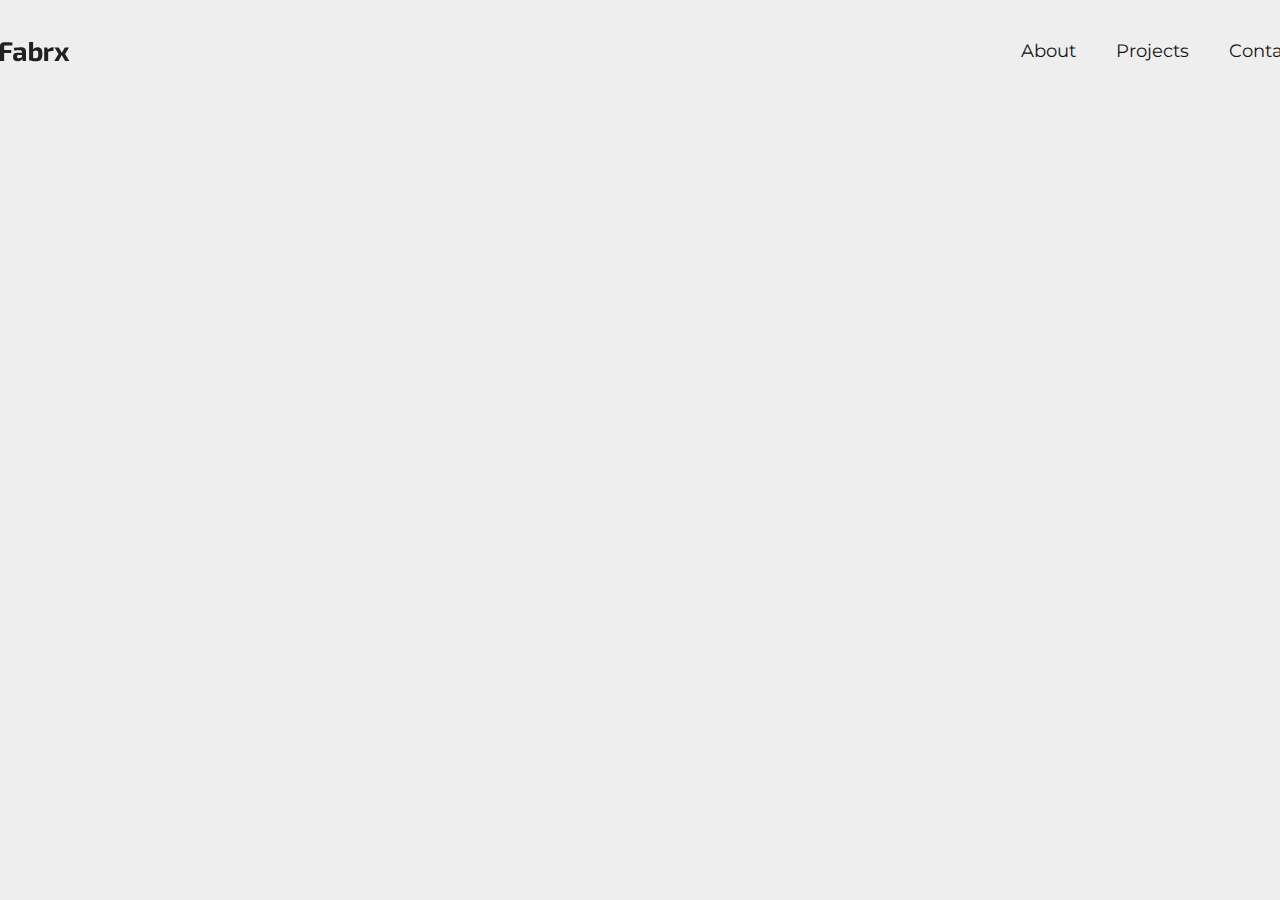
<file: index.html>
<!DOCTYPE html>
<html lang="en">
<head>
    <meta charset="UTF-8">
    <meta name="viewport" content="width=device-width, initial-scale=1.0">
    <link rel="preconnect" href="https://fonts.googleapis.com">
    <link rel="preconnect" href="https://fonts.gstatic.com" crossorigin>
    <link href="https://fonts.googleapis.com/css2?family=Montserrat:ital,wght@0,100..900;1,100..900&family=Open+Sans:ital,wght@0,300..800;1,300..800&display=swap" rel="stylesheet">
    <link rel="stylesheet" href="assets\styles\styles.css">
    <link rel="stylesheet" href="assets/styles/projects.css">
    
    <title>Porfolio</title>
</head>
<body>
    <header class="header">
        <a href="#" class="header-logo"><img src="assets/icons/fabrx-logo.svg" alt="Mako logo"></a>
            <ul class="nav">
                <li><a href="about.html">About</a></li>
                <li><a href="projects.html">Projects</a></li>
                <li><a href="contact.html">Contact</a></li>
            </ul>
    </header>

</body>
</html>
</file>
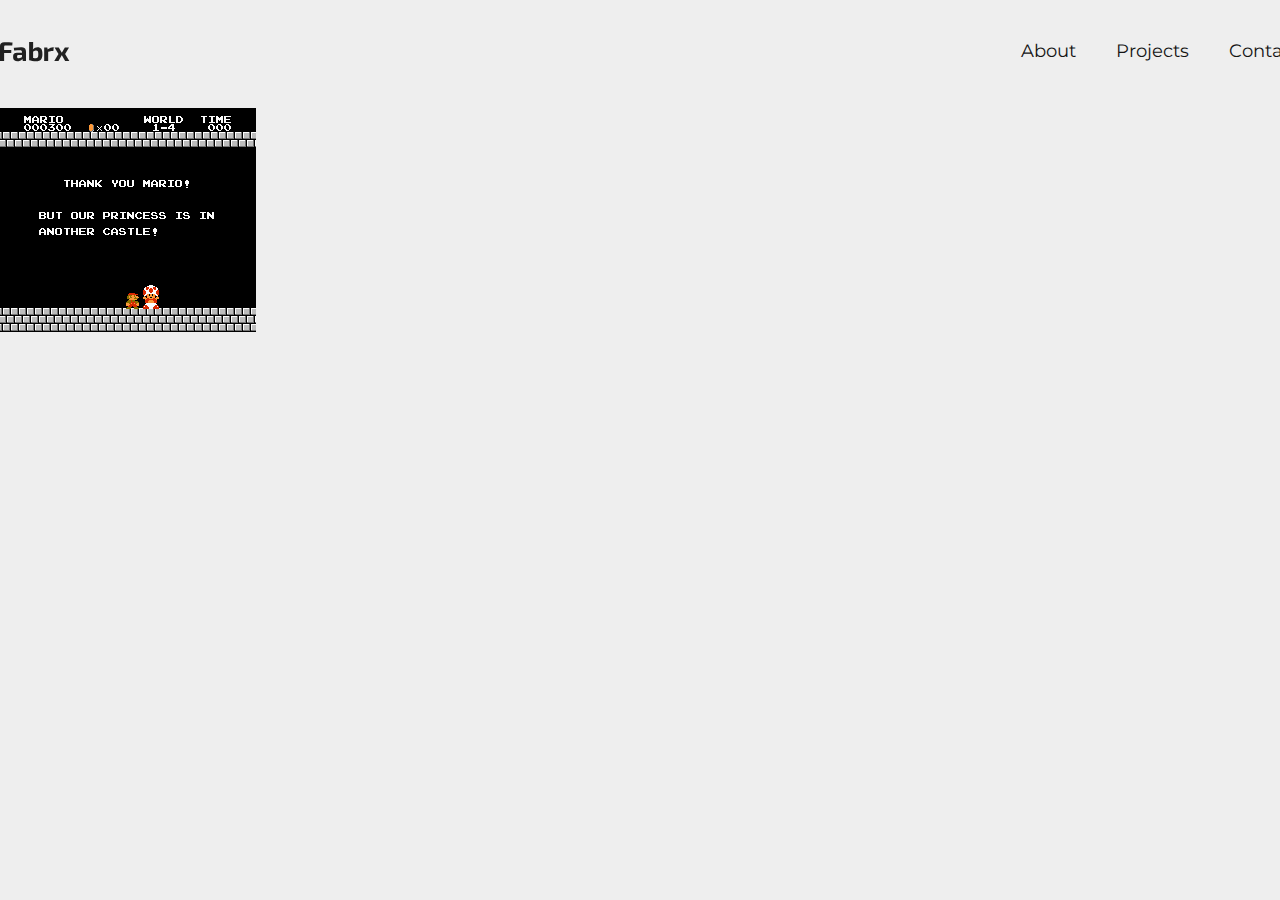
<file: about.html>
<!DOCTYPE html>
<html lang="en">
<head>
    <meta charset="UTF-8">
    <meta name="viewport" content="width=device-width, initial-scale=1.0">
    <link rel="preconnect" href="https://fonts.googleapis.com">
    <link rel="preconnect" href="https://fonts.gstatic.com" crossorigin>
    <link href="https://fonts.googleapis.com/css2?family=Montserrat:ital,wght@0,100..900;1,100..900&family=Open+Sans:ital,wght@0,300..800;1,300..800&display=swap" rel="stylesheet">
    <link rel="stylesheet" href="assets\styles\styles.css">
    <title>Porfolio</title>
</head>
<body>  
    <header class="header">
      <a href="index.html" class="header-logo"><img src="assets/icons/fabrx-logo.svg" alt="Mako logo"></a>
          <ul class="nav">
              <li><a href="about.html">About</a></li>
              <li><a href="projects.html">Projects</a></li>
              <li><a href="contact.html">Contact</a></li>
          </ul>
    </header>

        <div>
            <img src="assets/images/mario.png" alt="">
        </div>

</body>
</html>
</file>
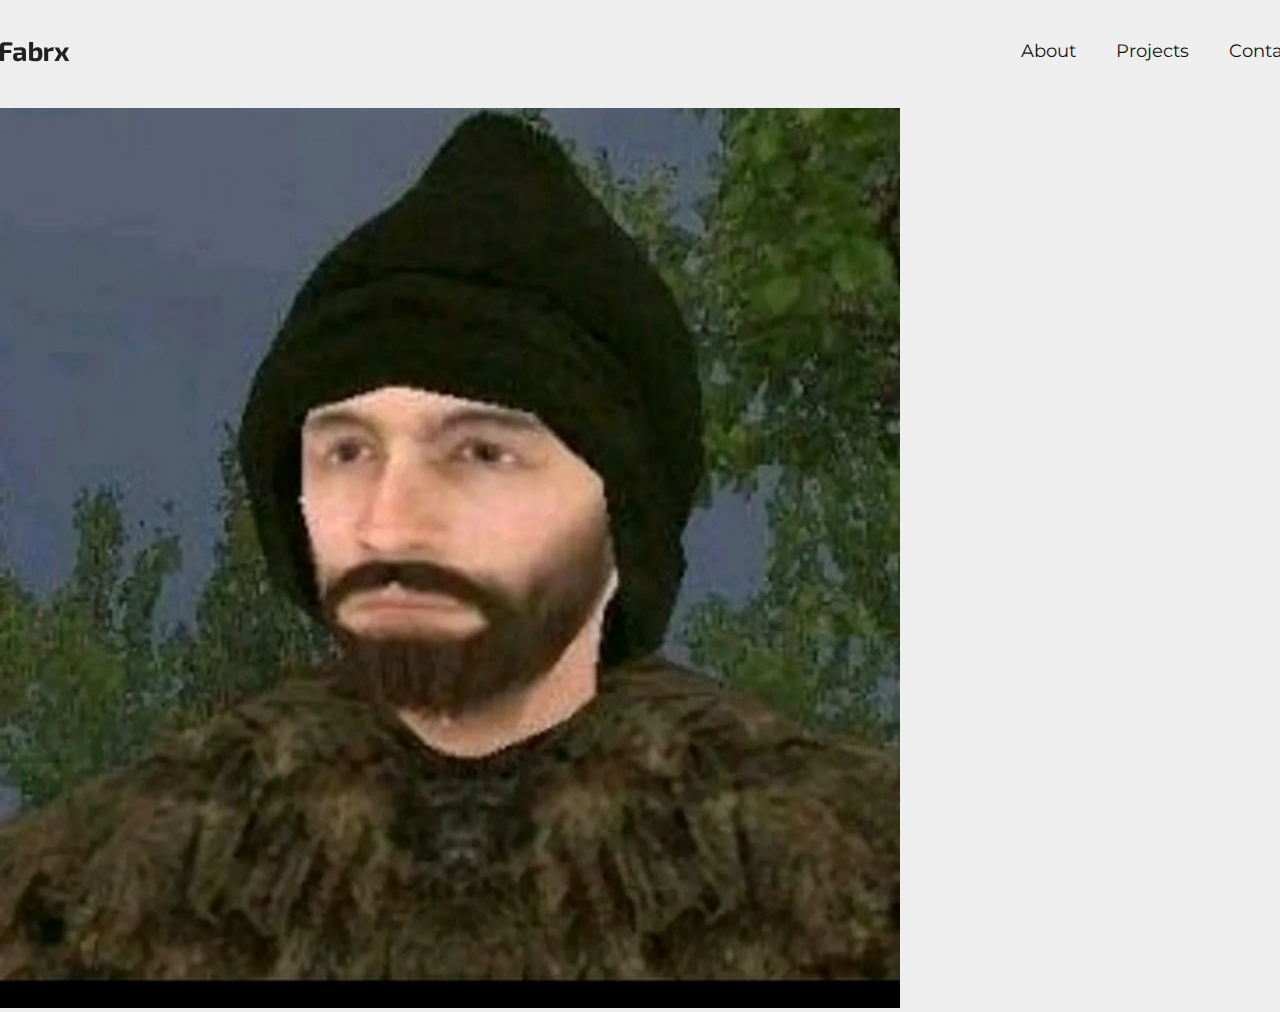
<file: contact.html>
<!DOCTYPE html>
<html lang="en">
<head>
    <meta charset="UTF-8">
    <meta name="viewport" content="width=device-width, initial-scale=1.0">
    <link rel="preconnect" href="https://fonts.googleapis.com">
    <link rel="preconnect" href="https://fonts.gstatic.com" crossorigin>
    <link href="https://fonts.googleapis.com/css2?family=Montserrat:ital,wght@0,100..900;1,100..900&family=Open+Sans:ital,wght@0,300..800;1,300..800&display=swap" rel="stylesheet">
    <link rel="stylesheet" href="assets\styles\styles.css">
    <title>Porfolio</title>
</head>
<body>
    
    <header class="header">
        <a href="index.html" class="header-logo"><img src="assets/icons/fabrx-logo.svg" alt="Mako logo"></a>
            <ul class="nav">
                <li><a href="about.html">About</a></li>
                <li><a href="projects.html">Projects</a></li>
                <li><a href="contact.html">Contact</a></li>
            </ul>
    </header>

    <div>
        <img src="assets/images/bandit.jpg" alt="">
    </div>

</body>
</html>
</file>
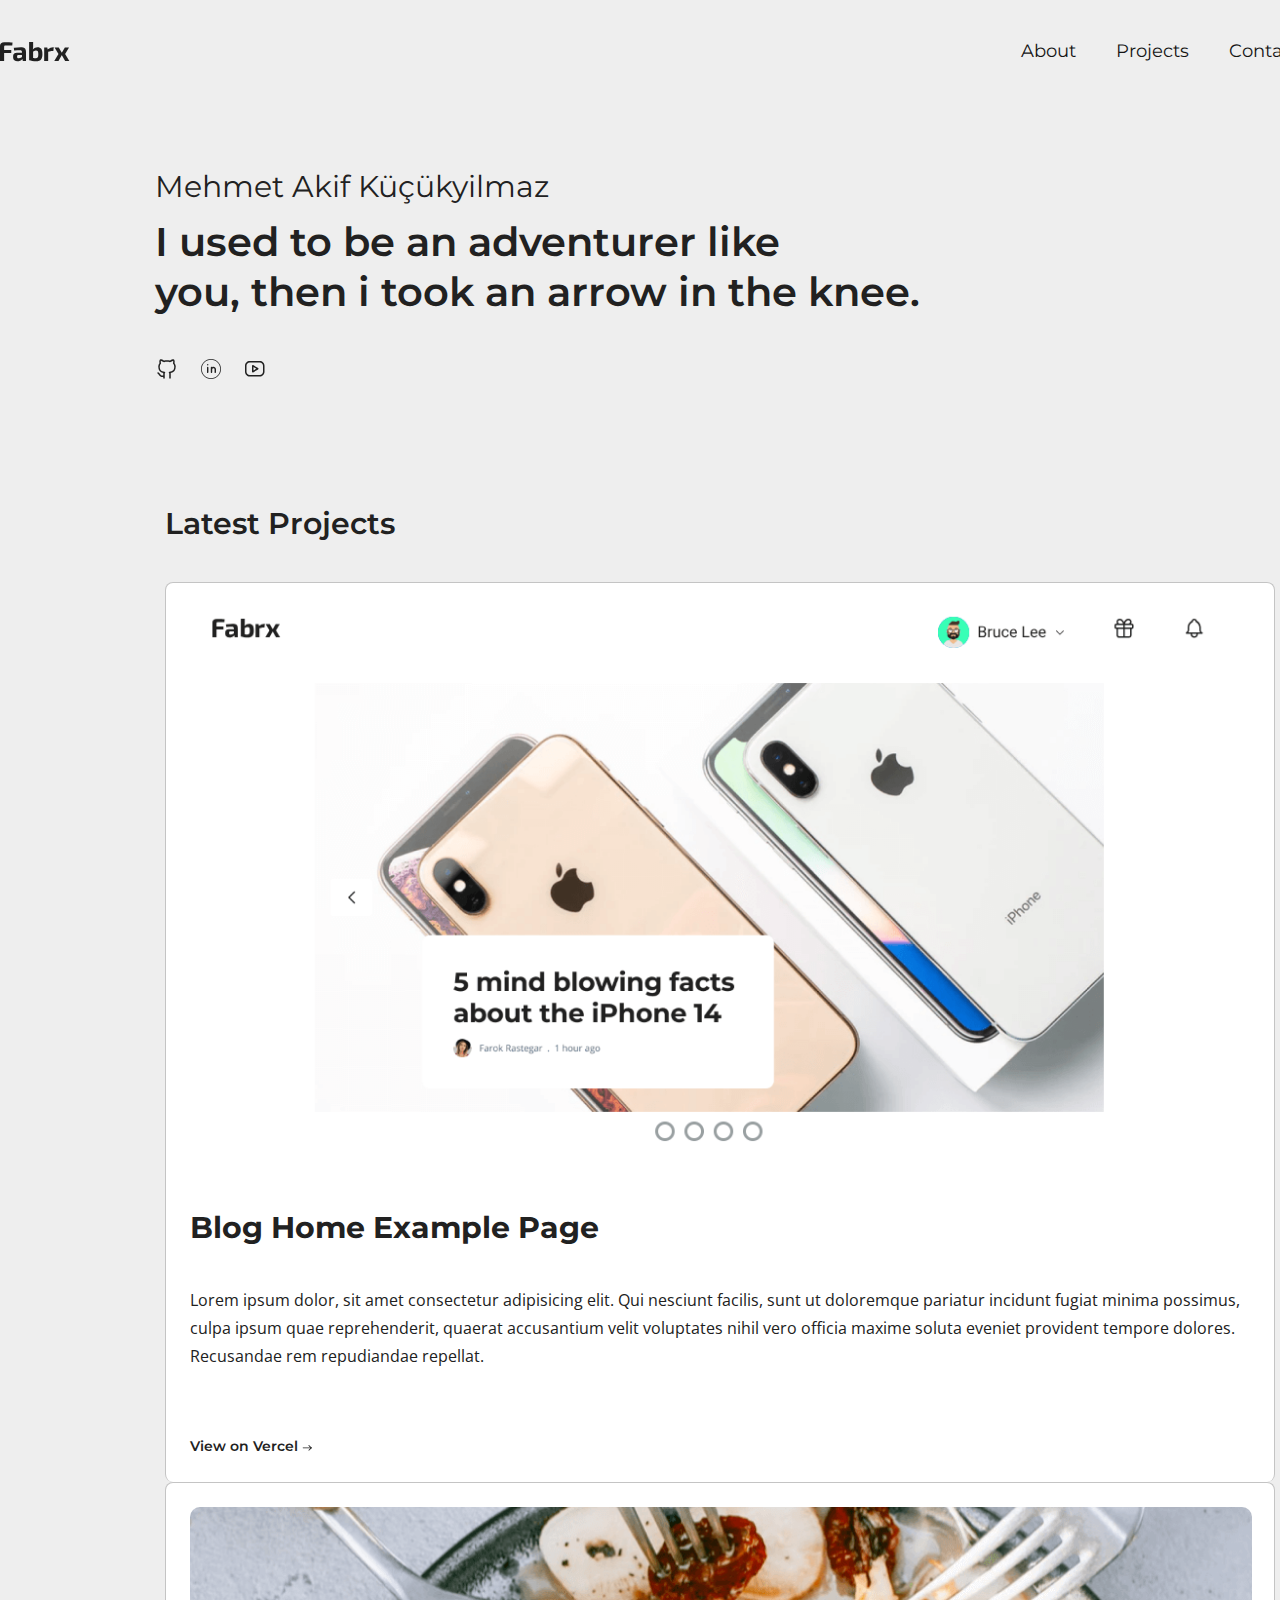
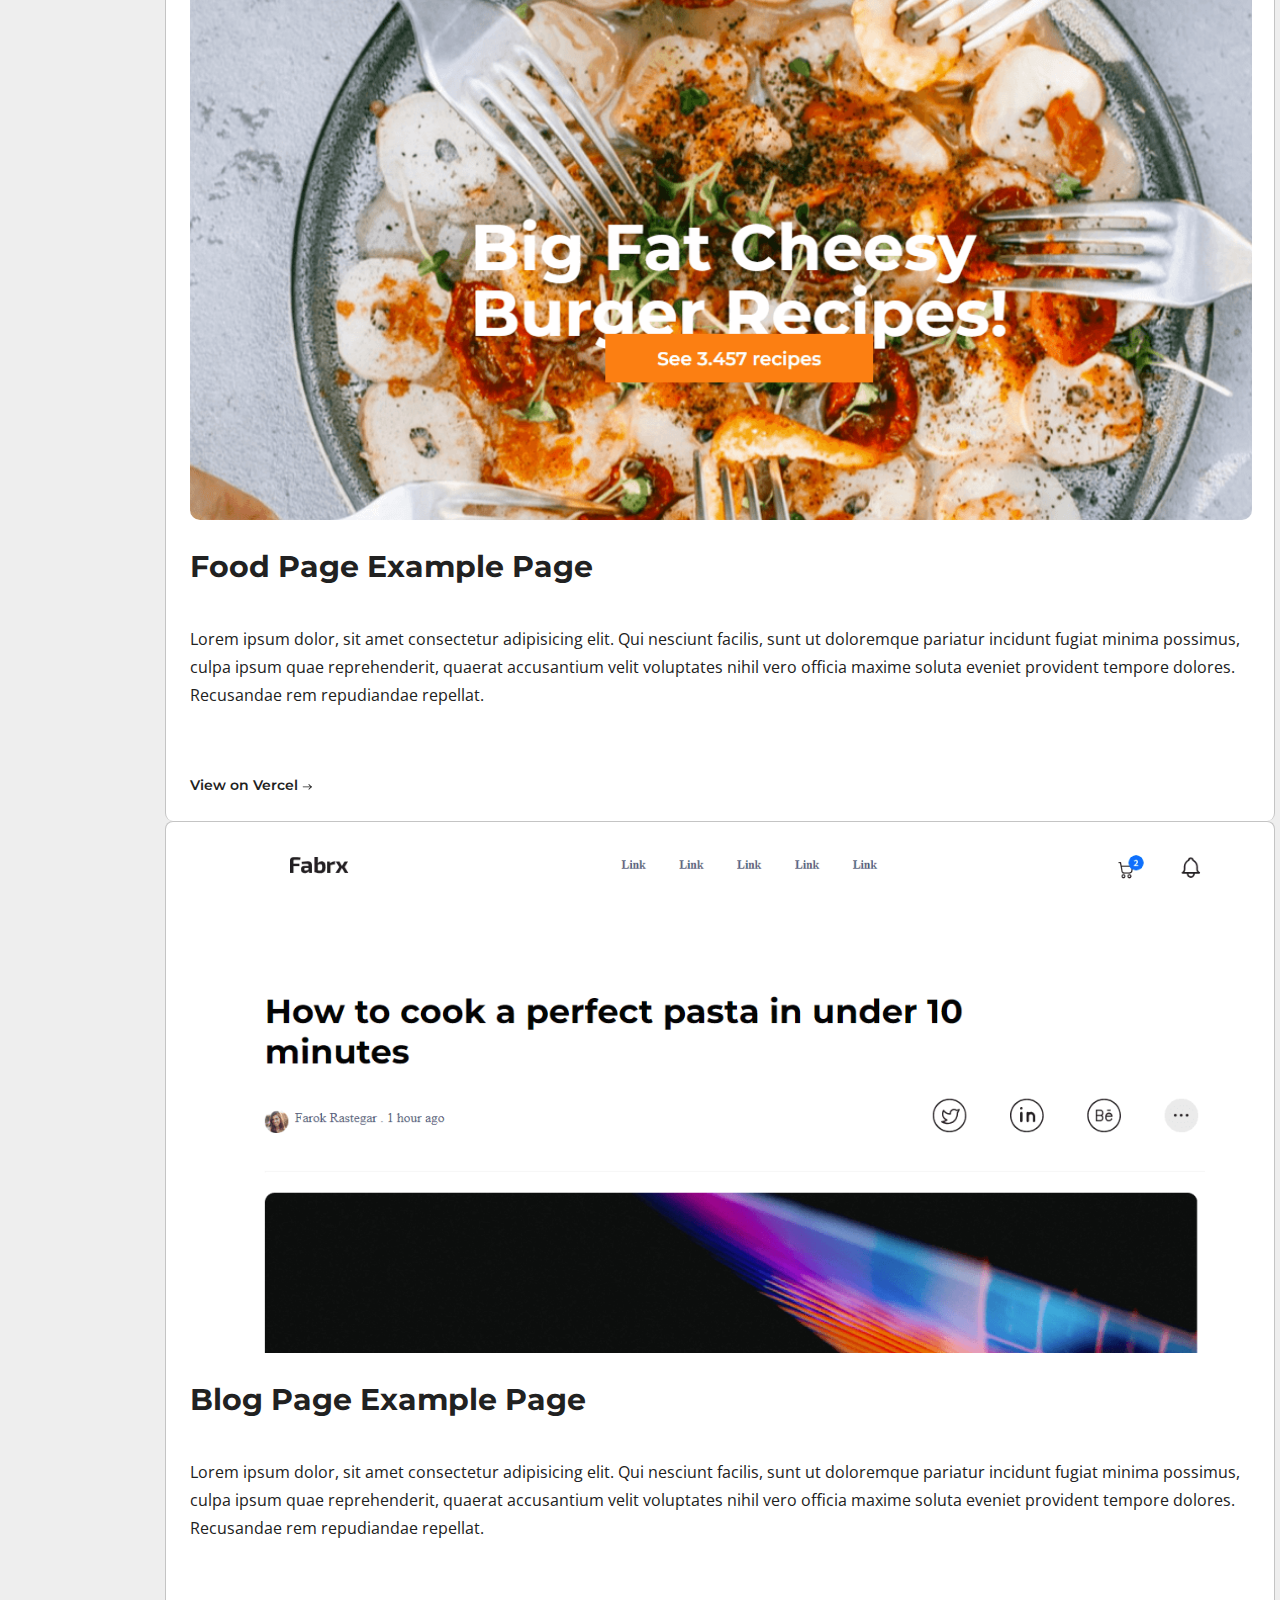
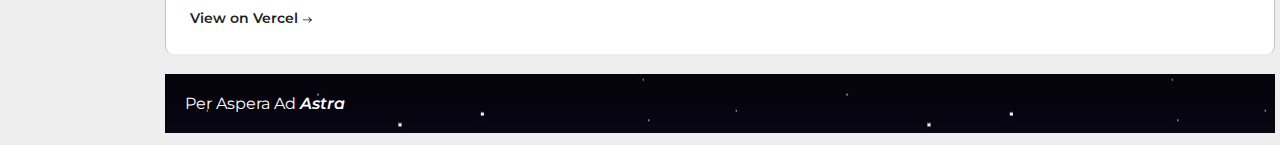
<file: projects.html>
<!DOCTYPE html>
<html lang="en">
<head>
    <meta charset="UTF-8">
    <meta name="viewport" content="width=device-width, initial-scale=1.0">
    <link rel="preconnect" href="https://fonts.googleapis.com">
    <link rel="preconnect" href="https://fonts.gstatic.com" crossorigin>
    <link href="https://fonts.googleapis.com/css2?family=Montserrat:ital,wght@0,100..900;1,100..900&family=Open+Sans:ital,wght@0,300..800;1,300..800&display=swap" rel="stylesheet">
    <link rel="stylesheet" href="assets\styles\styles.css">
    <link rel="stylesheet" href="assets/styles/projects.css">
    <title>Porfolio</title>
</head>
<body>
    
  <header class="header">
    <a href="index.html" class="header-logo"><img src="assets/icons/fabrx-logo.svg" alt="Mako logo"></a>
        <ul class="nav">
            <li><a href="about.html">About</a></li>
            <li><a href="projects.html">Projects</a></li>
            <li><a href="contact.html">Contact</a></li>
        </ul>
  </header>


  <div class="container">

    <div class="introduction">
      <h4> Mehmet Akif Küçükyilmaz</h4>
      <h2>I used to be an adventurer like <br>you, then i took an arrow in the knee.</h2>

      <div class="socialmedia-icons">
        <a href="https://github.com/frostdead43"><img src="assets/icons/github.svg" alt="github icon"></a>
        <a href="https://www.linkedin.com/in/mehmet-akif-k%C3%BC%C3%A7%C3%BCky%C4%B1lmaz-6a6352245/"><img src="assets/icons/Linkedin.svg" alt="Linkedin icon"></a>
        <a href="https://www.youtube.com/@makifkyilmaz3577"><img src="assets/icons/Youtube.svg" alt="youtube icon"></a>
      </div>
    </div>


    
    <div class="project-container">
      
    <h4>Latest Projects</h4>
      <div class="project-1">
        <img class="project-img" src="assets/images/blog-home.PNG" alt="blog-home">
        <h4>Blog Home Example Page</h4>
        <p>Lorem ipsum dolor, sit amet consectetur adipisicing elit. Qui nesciunt facilis, sunt ut doloremque pariatur incidunt fugiat minima possimus, culpa ipsum quae reprehenderit, quaerat accusantium velit voluptates nihil vero officia maxime soluta eveniet provident tempore dolores. Recusandae rem repudiandae repellat.</p>
        <a href="https://blog-home-sable.vercel.app/">View on Vercel <img src="assets/icons/right-arrow.svg" alt=""></a> 
      </div>

      <div class="project-2">
        <img class="project-img" src="assets/images/food.png" alt="food page">
        <h4>Food Page Example Page</h4>
        <p>Lorem ipsum dolor, sit amet consectetur adipisicing elit. Qui nesciunt facilis, sunt ut doloremque pariatur incidunt fugiat minima possimus, culpa ipsum quae reprehenderit, quaerat accusantium velit voluptates nihil vero officia maxime soluta eveniet provident tempore dolores. Recusandae rem repudiandae repellat.</p>
        <a href="https://food-three-beige.vercel.app/">View on Vercel <img src="assets/icons/right-arrow.svg" alt=""></a> 
      </div>

      <div class="project-3">
        <img class="project-img" src="assets/images/blog-page.PNG" alt="blog page">
        <h4>Blog Page Example Page</h4>
        <p>Lorem ipsum dolor, sit amet consectetur adipisicing elit. Qui nesciunt facilis, sunt ut doloremque pariatur incidunt fugiat minima possimus, culpa ipsum quae reprehenderit, quaerat accusantium velit voluptates nihil vero officia maxime soluta eveniet provident tempore dolores. Recusandae rem repudiandae repellat.</p>
        <a href="https://vercel.com/mehmet-akif-kucukyilmazs-projects/blog-page">View on Vercel <img src="assets/icons/right-arrow.svg" alt=""></a> 
      </div>

    </div>

    <footer class="footer">
        <p>Per Aspera Ad <a href="Solar system.html">Astra</a></p>
    </footer>

  </div>


</body>
</html>
</file>
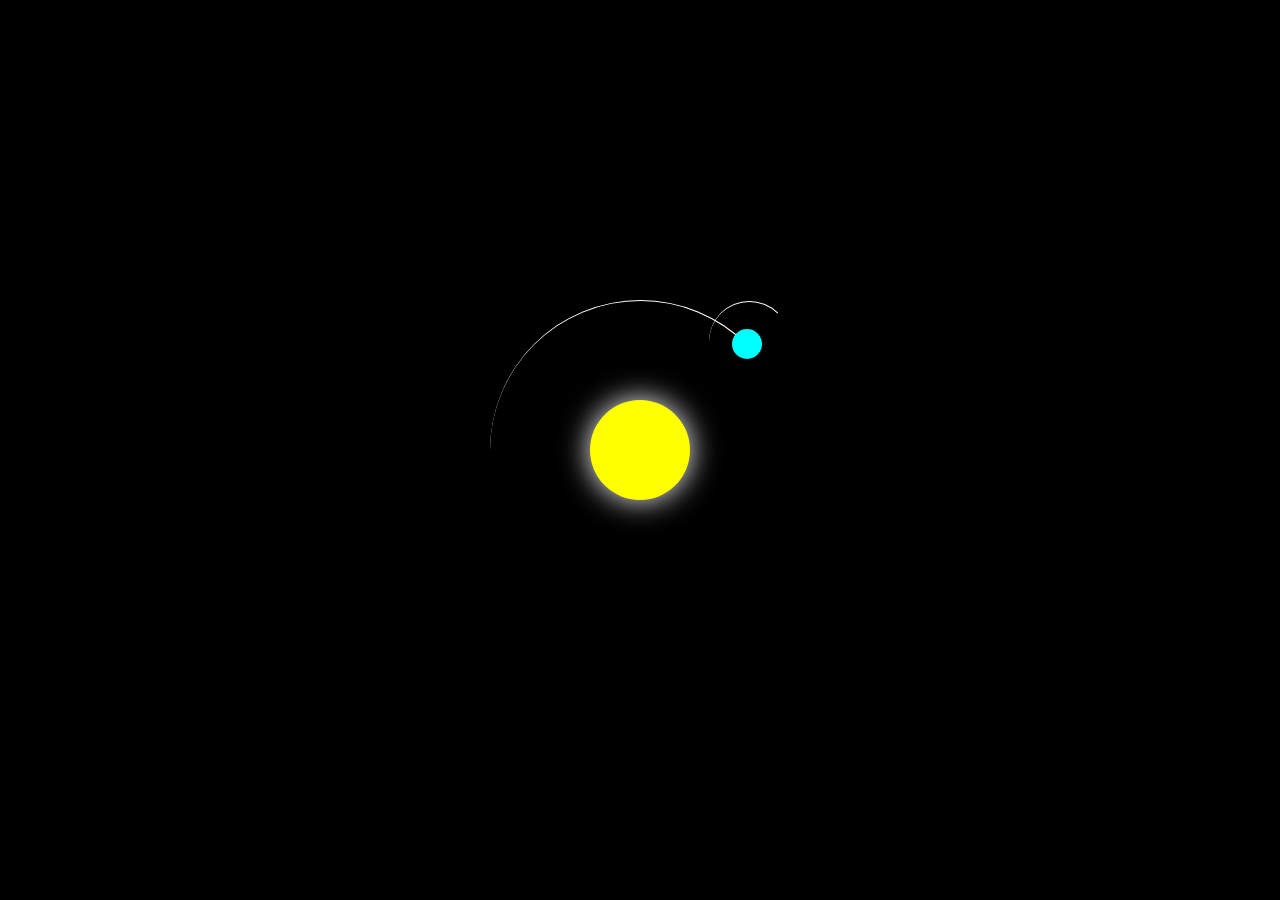
<file: Solar system.html>
<!DOCTYPE html>
<html>
<head>
    <style>
        body {
            margin: 0;
            height: 100vh;
            display: flex;
            align-items: center;
            justify-content: center;
            background-color: black;
            overflow: hidden;
        }
        
        .container {
            font-size: 10px;
            width: 40em;
            height: 40em;
            position: relative;
        }

        .sun {
            position: absolute;
            top: 15em;
            left: 15em;
            width: 10em;
            height: 10em;
            background-color: yellow;
            border-radius: 50%;
            box-shadow: 0 0 3em white;
        }

        .earth,.moon {
            position: absolute;
            border-style: solid;
            border-color: white
            transparent
            transparent
            transparent;
            border-width: 0.1em 0.1em 0 0;
            border-radius: 50%;
        }
        .earth {
            top: 5em;
            left: 5em;
            width: 30em;
            height: 30em;
            animation: orbit 36.5s linear infinite;
        }

        .moon {
            top: 0;
            right: 0;
            width: 8em;
            height: 8em;
            animation: orbit 2.7s linear infinite;
        }
        .earth::before,
        .moon::before {
            content: '';
            position: absolute;
            border-radius: 50%;
        }
        .earth::before {
            top: 2.8em;
            right: 2.8em;
            width: 3em;
            height: 3em;
            background-color: aqua;
        }
        .moon::before {
            top: 0.8em;
            right: 0.2em;
            width: 1,2em;
            height: 1,2em;
            background-color: silver; 
        }

        @keyframes orbit {
            to{
                transform: rotate(360deg);
            }
        }
            
        

    </style>
</head>
<body>
    <div class="container">
        <div class="sun"></div>
        <div class="earth">
            <div class="moon"></div>
        </div>
    </div>
</body>
</html>
</file>
<file: assets/styles/projects.css>
.container {
  width: 1440px;
  margin-inline: auto;
}

.introduction{
  margin-top: 60px;
  margin-left: 155px;
}

.introduction h4 {
  font-family: "Montserrat",sans-serif;
  color: rgba(33, 33, 33, 1);
  font-size: 30px;
  font-weight: 400;
  line-height: 37px;
  text-align: left;
  margin-bottom: 12px;
}

.introduction h2 {
  color: rgba(33, 33, 33, 1);
  font-family: "Montserrat",sans-serif;
  font-size: 40px;
  font-weight: 600;
  line-height: 50px;
  text-align: left;
  margin-bottom: 40px;
}

.socialmedia-icons {
  display: flex;
  gap: 20px;
  margin-bottom: 120px;
}

.project-container {
  margin-inline: 165px;
}

.project-container h4 {
  color: rgba(33, 33, 33, 1);
  font-family: "Montserrat",sans-serif;
  font-size: 30px;
  font-weight: 600;
  line-height: 37px;
  text-align: left;
  margin-bottom: 40px;
}

.project-1 {
  background-color: white;
  padding: 24px;
  border: 1px solid rgba(196, 196, 196, 1);
  border-radius: 8px;
  border-bottom: 80px;
}

.project-1 h4 {
  color: rgba(33, 33, 33, 1);
  font-family: "Montserrat",sans-serif;
  font-size: 30px;
  font-weight: 700;
  line-height: 37px;
  text-align: left;
  margin-top: 24px;
}

.project-1 p {
  color: rgba(33, 33, 33, 1);
  font-family: "Open Sans",sans-serif;
  font-weight: 400;
  line-height: 28px;
  text-align: left;
  margin-bottom: 64px;
}

.project-1 a {
  color: rgba(33, 33, 33, 1);
  font-family: "Montserrat",sans-serif;
  font-size: 14px;
  font-weight: 600;
  line-height: 24px;
  text-align: left;
  
}

.project-img {
  width: 1062px;
  border-radius: 10px;
}

.project-2 {
  background-color: white;
  padding: 24px;
  border: 1px solid rgba(196, 196, 196, 1);
  border-radius: 8px;
  border-bottom: 80px;
}

.project-2 h4 {
  color: rgba(33, 33, 33, 1);
  font-family: "Montserrat",sans-serif;
  font-size: 30px;
  font-weight: 700;
  line-height: 37px;
  text-align: left;
  margin-top: 24px;
}

.project-2 p {
  color: rgba(33, 33, 33, 1);
  font-family: "Open Sans",sans-serif;
  font-weight: 400;
  line-height: 28px;
  text-align: left;
  margin-bottom: 64px;
}

.project-2 a {
  color: rgba(33, 33, 33, 1);
  font-family: "Montserrat",sans-serif;
  font-size: 14px;
  font-weight: 600;
  line-height: 24px;
  text-align: left;
}

.project-3 {
  background-color: white;
  padding: 24px;
  border: 1px solid rgba(196, 196, 196, 1);
  border-radius: 8px;
  border-bottom: 80px;
}

.project-3 h4 {
  color: rgba(33, 33, 33, 1);
  font-family: "Montserrat",sans-serif;
  font-size: 30px;
  font-weight: 700;
  line-height: 37px;
  text-align: left;
  margin-top: 24px;
}

.project-3 p {
  color: rgba(33, 33, 33, 1);
  font-family: "Open Sans",sans-serif;
  font-weight: 400;
  line-height: 28px;
  text-align: left;
  margin-bottom: 64px;
}

.project-3 a {
  color: rgba(33, 33, 33, 1);
  font-family: "Montserrat",sans-serif;
  font-size: 14px;
  font-weight: 600;
  line-height: 24px;
  text-align: left;
}


.footer {
  background-image: url(../images/star.jpg);
  background-color: rgb(255, 255, 255);
  margin: 20px 165px 12px 165px;
  padding: 20px;
}

.footer p {
  color: white;
  font-family: "Montserrat",sans-serif;
}

.footer a {
  color: white;
  font-family: "Montserrat",sans-serif;
  font-style: italic;
  font-weight: 600;
}


.footer a:hover { 
  color: rgb(236, 226, 226);
}
</file>
